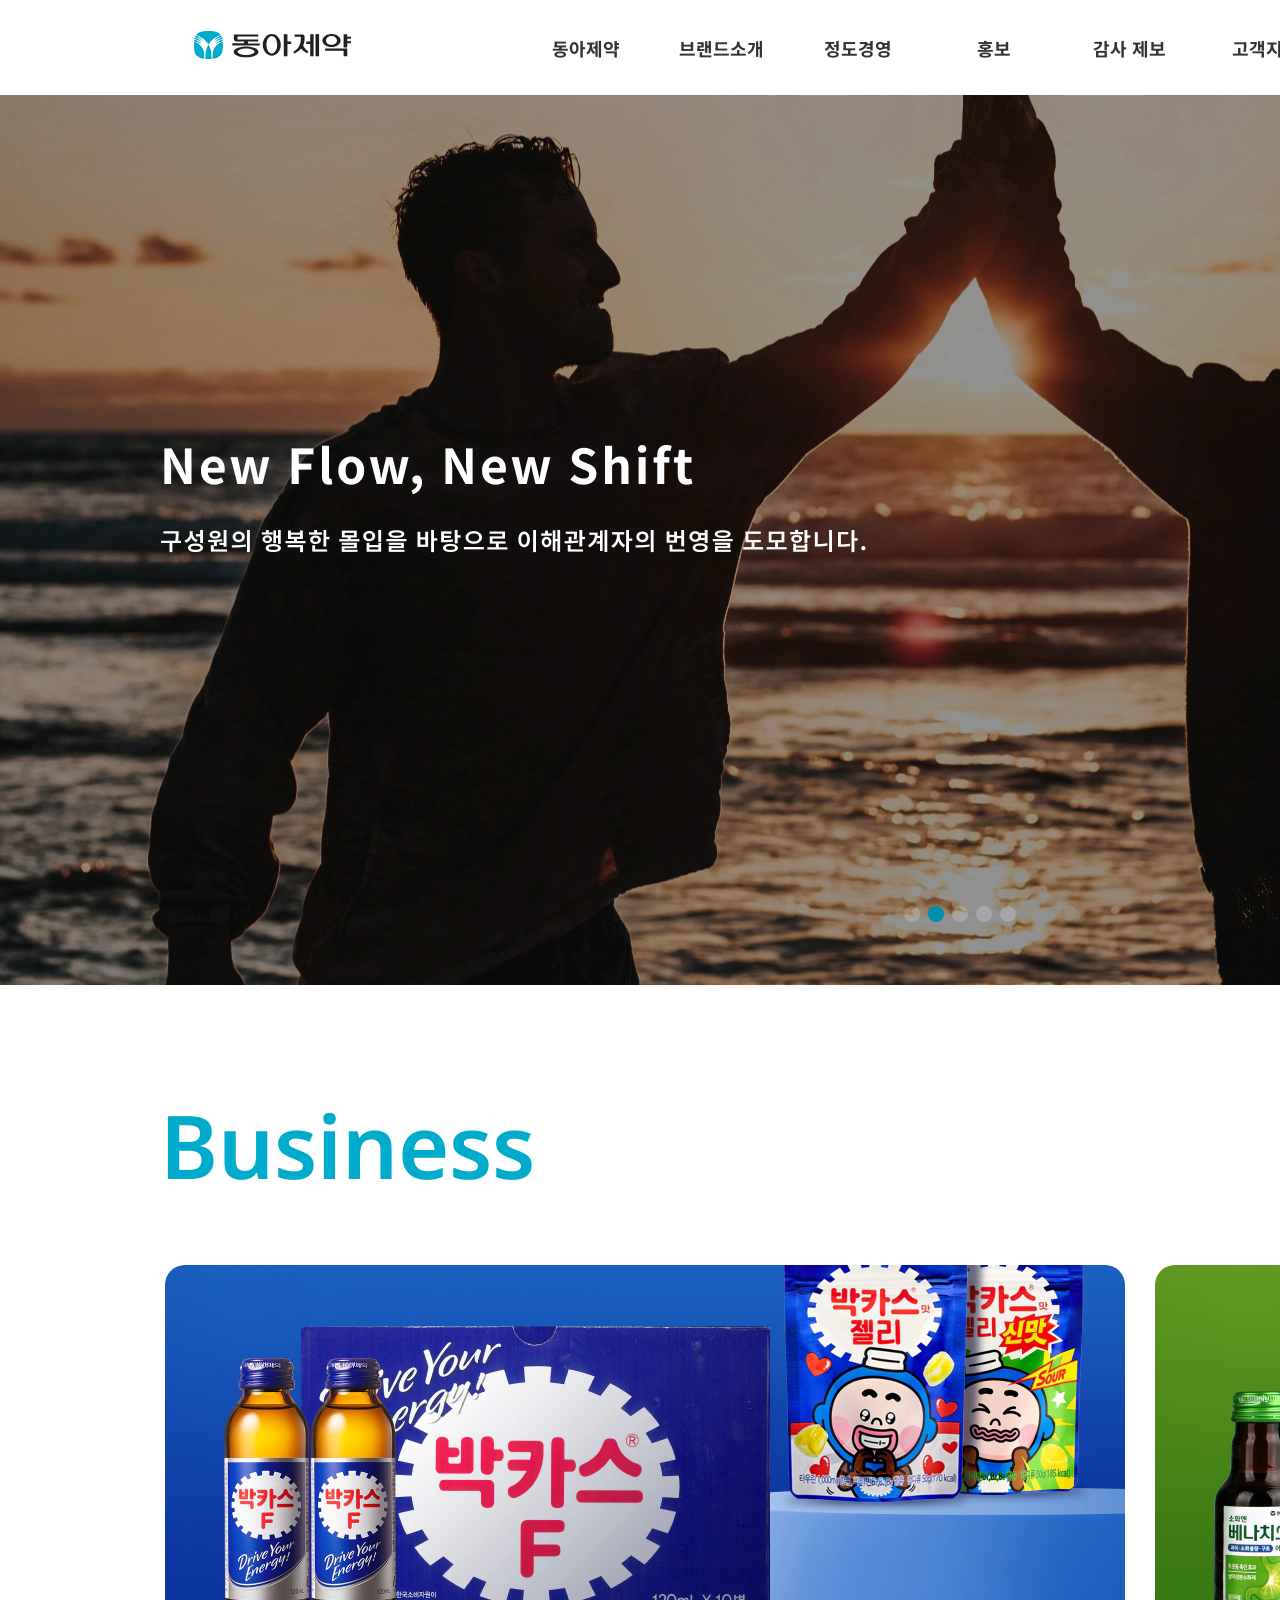
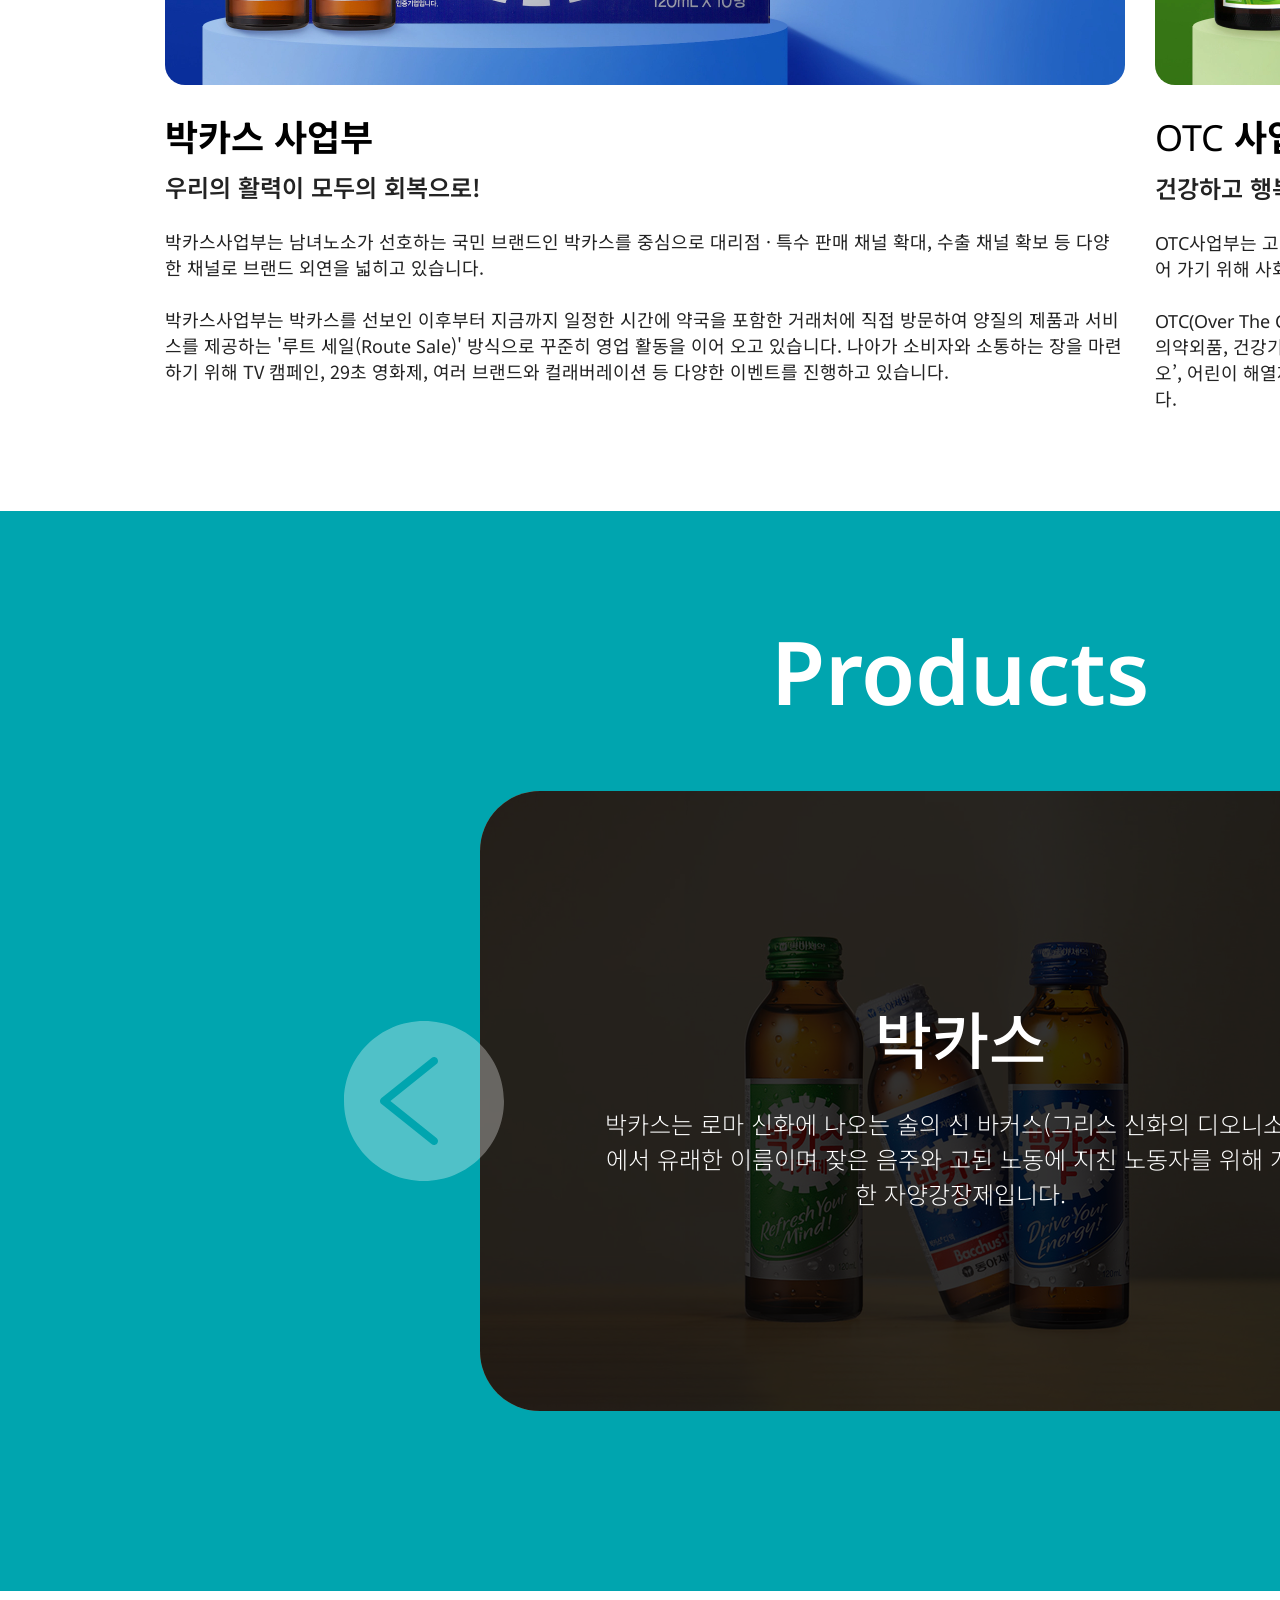
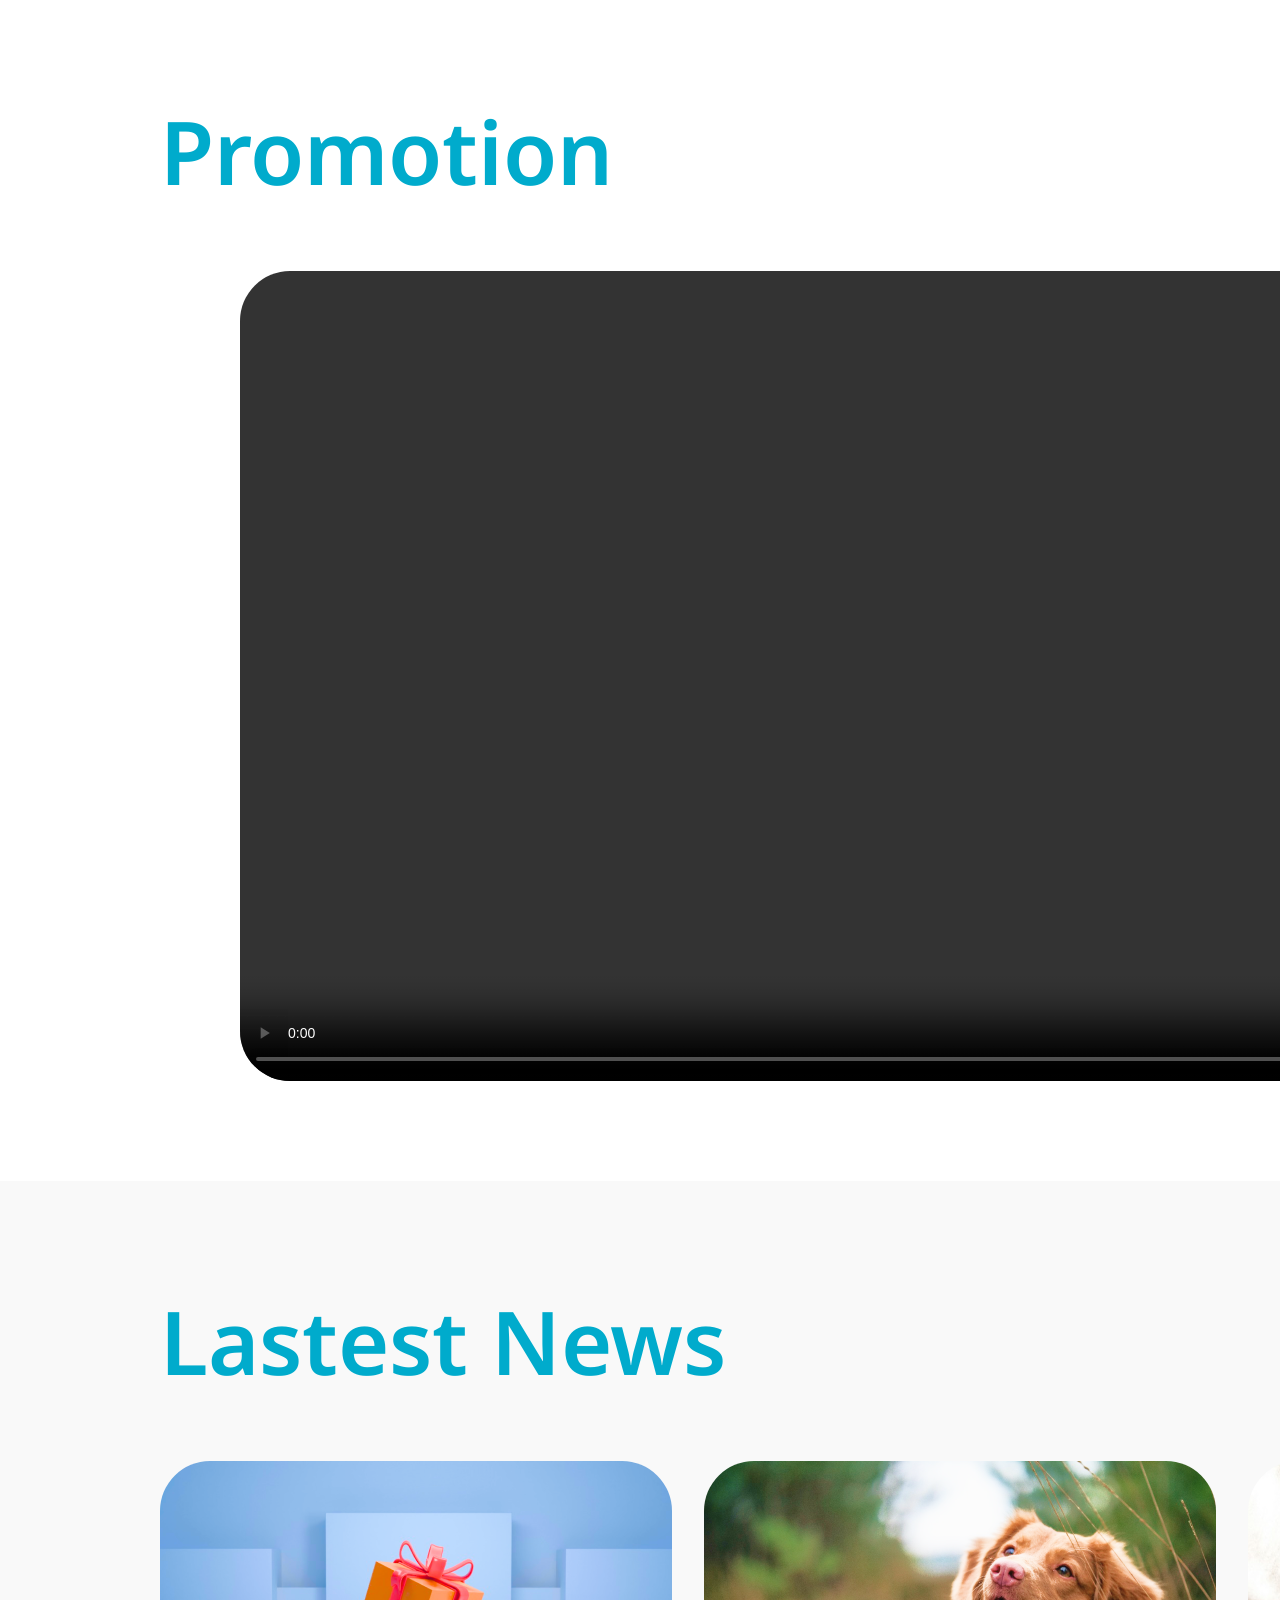
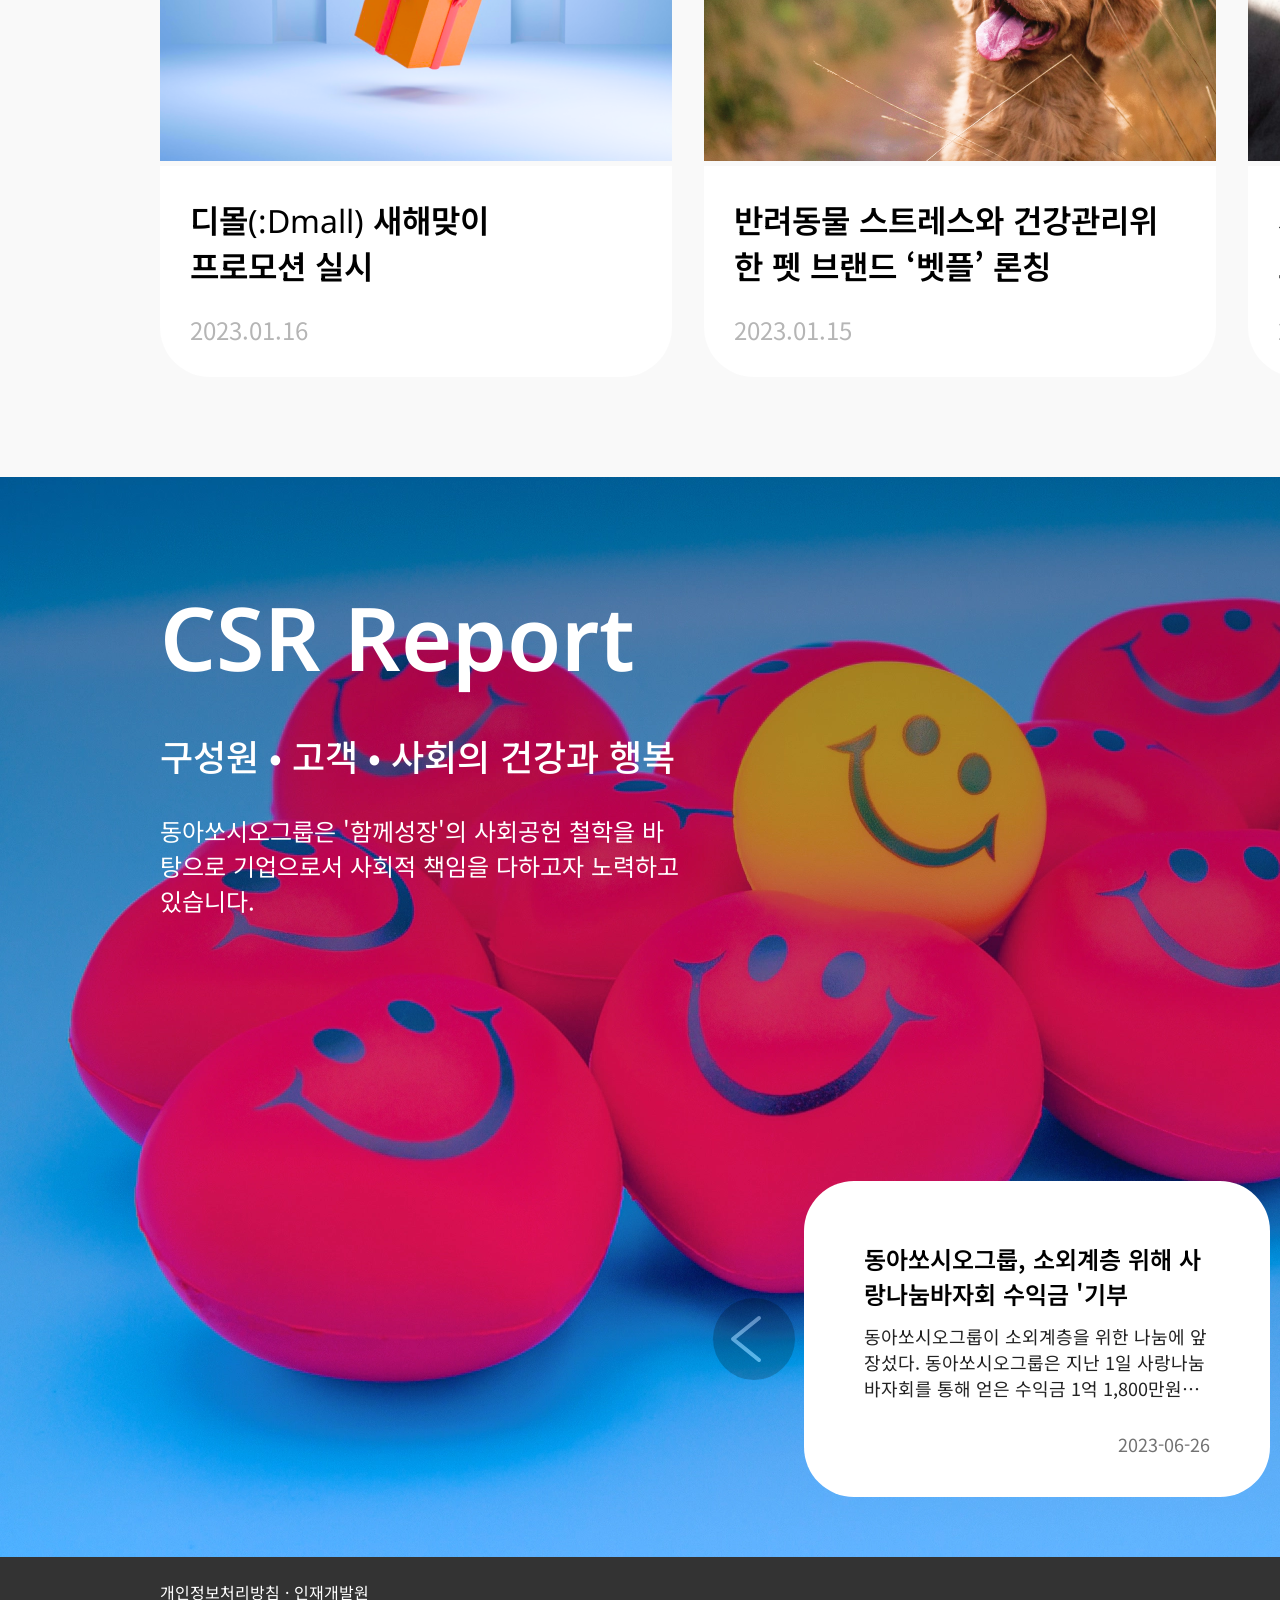
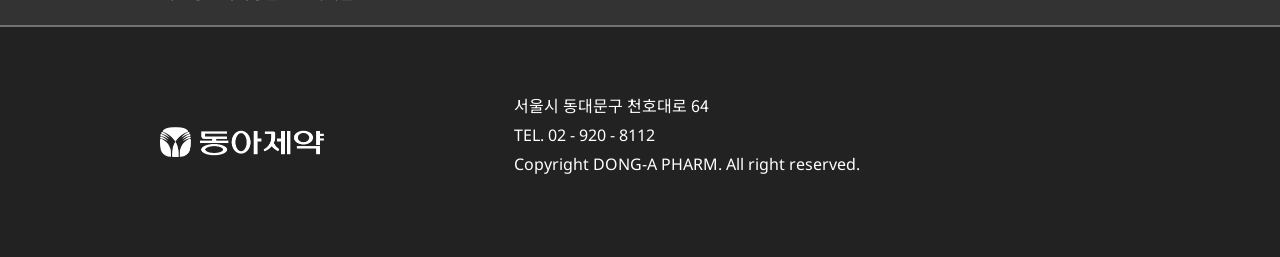
<file: index.html>
<!DOCTYPE html>
<html lang="ko">

<head>
    <meta charset="UTF-8">
    <meta name="viewport" content="width=device-width, initial-scale=1.0, minimum-scale=1, maximum-scale=1">
    <title></title>
    <!--구글아이콘 링크 시작-->
    <link rel="stylesheet" href="https://fonts.googleapis.com/css2?family=Material+Symbols+Outlined:opsz,wght,FILL,GRAD@20..48,100..700,0..1,-50..200" />
    <!--구글아이콘 링크 끝-->

    <!--스와퍼 링크 시작-->
    <link rel="stylesheet" href="https://cdn.jsdelivr.net/npm/swiper@11/swiper-bundle.min.css" />
    <!--스와퍼 링크 끝-->

    <link rel="stylesheet" href="dong-a_header.css" type="text/css">
    <link rel="stylesheet" href="dong-a_all.css" type="text/css">
    <link rel="stylesheet" href="dong-a_home.css" type="text/css">
    <link rel="stylesheet" href="dong-a_footer.css" type="text/css">


    <!--구글폰트 링크 시작-->
    <link rel="preconnect" href="https://fonts.googleapis.com">
    <link rel="preconnect" href="https://fonts.gstatic.com" crossorigin>
    <link href="https://fonts.googleapis.com/css2?family=Noto+Sans+KR:wght@100..900&family=Noto+Sans:ital,wght@0,100..900;1,100..900&display=swap" rel="stylesheet">
    <!--구글폰트 링크 끝-->

    <style>
    </style>
</head>

<body>
    <!--헤더 시작-->
    <header id="header" class="wrap">
        <div class="container">
            <div class="row">
                <div class="header clearfix">
                    <div class="logo">
                        <a href="index.html">
                            <img src="img/logo.svg">
                        </a>
                    </div>
                    <nav class="gnb">
                        <ul class="clearfix">
                            <li><a href="dong-a_dpharm.html">동아제약</a>
                                <ul class="submenu">
                                    <li>
                                        <a href="dong-a_dpharm.html">소개</a>
                                    </li>
                                    <li>
                                        <a href="#">연혁</a>
                                    </li>
                                    <li>
                                        <a href="#">위치</a>
                                    </li>
                                    <li>
                                        <a href="#">공고</a>
                                    </li>
                                </ul>
                            </li>
                            <li><a href="dong-a_intro_re.html">브랜드소개</a>
                                <ul class="submenu">
                                    <li>
                                        <a href="dong-a_intro_re.html">제품소개</a>
                                    </li>
                                    <li>
                                        <a href="#">제품<span class="en">FAQ</span></a>
                                    </li>
                                    <li><a href="#">제품소식</a></li>
                                </ul>
                            </li>
                            <li><a href="#">정도경영</a>
                            </li>
                            <li><a href="#">홍보</a>
                                <ul class="submenu">
                                    <li><a href="#">새소식</a></li>
                                    <li><a href="#">위드동아</a></li>
                                    <li><a href="#">자료실</a></li>
                                    <li><a href="#"><span class="en">AD</span>카페</a></li>
                                    <li><a href="#">90주년 <span class="en">E</span>-북</a></li>
                                </ul>
                            </li>
                            <li>
                                <a href="#">감사 제보</a>
                            </li>
                            <li>
                                <a href="#">고객지원</a>
                                <ul class="submenu">
                                    <li><a href="#">고객지원</a></li>
                                    <li><a href="#">소비자 기준</a></li>
                                    <li><a href="#">기부문의</a></li>
                                </ul>
                            </li>
                        </ul>
                    </nav>
                    <!--.nav-->
                    <div id="barMenu">
                        <div class="bar"></div>
                    </div>
                    <div class="tright">
                        <a href="#none">
                            <div class="gnb_lang">
                                <span class="material-symbols-outlined">language</span>
                            </div>
                        </a>
                        <a href="#none">
                            <div class="gnb_menu">
                                <span class="material-symbols-outlined">menu</span>
                            </div>
                        </a>
                    </div>
                </div>
                <!--.header-->
            </div>
            <!--.row-->
        </div>
        <!--.container-->
        <div id="gnbBg"></div>
    </header>
    <!--헤더 끝-->

    <!--탑으로 가는 버튼 시작-->
    <button onclick="topFunction()" id="myBtn" title="Go to top">
        <span class="material-symbols-outlined">
            arrow_upward
        </span>
    </button>
    <!--탑으로 가는 버튼 끝-->

    <!--메인이미지 시작-->
    <section class="main">
        <div class="swiper mySwiper1">
            <div class="swiper-wrapper">
                <div class="swiper-slide">
                    <img src="img/main1.webp">
                </div>
                <div class="swiper-slide">
                    <img src="img/main2.webp">
                </div>
                <div class="swiper-slide">
                    <img src="img/main3.webp">
                </div>
                <div class="swiper-slide">
                    <img src="img/main4.webp">
                </div>
                <div class="swiper-slide">
                    <img src="img/main5.webp">
                </div>
            </div>
            <div class="swiper-pagination"></div>
        </div>
    </section>
    <!--메인이미지 끝-->

    <!--Business 섹션 시작 (1번째 섹션)-->
    <section class="sec-dep">
        <h3 class="mt en wrap">Business</h3>
        <div class="swiper mySwiper2">
            <div class="swiper-wrapper dep-align">
                <div class="swiper-slide">
                    <div class="dep-bac">
                        <div class="dep-img">
                            <img src="img/bac.webp">
                        </div>
                        <div class="dep-txt">
                            <p class="dep-mt">
                                박카스 사업부
                            </p>
                            <p class="dep-subt">
                                우리의 활력이 모두의 회복으로!
                            </p>
                            <p class="dep-p">
                                박카스사업부는 남녀노소가 선호하는 국민 브랜드인 박카스를 중심으로 대리점 · 특수 판매 채널 확대, 수출 채널 확보 등 다양한 채널로 브랜드 외연을 넓히고 있습니다.<br><br>
                                박카스사업부는 박카스를 선보인 이후부터 지금까지 일정한 시간에 약국을 포함한 거래처에 직접 방문하여 양질의 제품과 서비스를 제공하는 '루트 세일(<span class="en">Route Sale</span>)' 방식으로 꾸준히 영업 활동을 이어 오고 있습니다. 나아가 소비자와 소통하는 장을 마련하기 위해 TV 캠페인, 29초 영화제, 여러 브랜드와 컬래버레이션 등 다양한 이벤트를 진행하고 있습니다.
                            </p>
                        </div>
                    </div>
                </div>
                <div class="swiper-slide">
                    <div class="dep-otc">
                        <div class="dep-img">
                            <img src="img/otc.webp">
                        </div>
                        <div class="dep-txt">
                            <p class="dep-mt">
                                <span class="en">OTC</span> 사업부
                            </p>
                            <p class="dep-subt">
                                건강하고 행복한 삶을 위하여!
                            </p>
                            <p class="dep-p">
                                <span class="en">OTC</span>사업부는 고객을 향한 따뜻한 마음과 건강한 가치를 바탕으로 제품 개발, 마케팅, 영업 활동을 전개하며 건강한 사회를 만들어 가기 위해 사회적 책임 의식을 가지고 일하고 있습니다.<br><br>
                                <span class="en">OTC(Over The Counter drug / quasi drugs / dietary supplement)</span>는 약국에서 의사 처방 없이 구입할 수 있는 일반의약품, 의약외품, 건강기능식품 등을 뜻합니다. 주요 브랜드로 감기약 ‘판피린’, 여드름 흉터 치료제 ‘노스카나’, 위운동 소화제 ‘베나치오’, 어린이 해열제 ‘챔프’, 경구용 피임제 ‘마이보라’와 ‘멜리안’, 염모제 ‘비겐크림톤’등이 오랫동안 소비자에게 사랑받고 있습니다.
                            </p>
                        </div>
                    </div>
                </div>
                <div class="swiper-slide">
                    <div class="dep-life">
                        <div class="dep-img">
                            <img src="img/life.webp">
                        </div>
                        <div class="dep-txt">
                            <p class="dep-mt">
                                생활건강 사업부
                            </p>
                            <p class="dep-subt">
                                일상을 특별하게, 삶을 건강하게!
                            </p>
                            <p class="dep-p">
                                생활건강사업부는 가족의 건강을 기원하는 마음으로 누구나 안심할 수 있는 소재와 원료를 찾고 연구한 다음 제품에 적용하고 있으며, 건강기능식품, 생활용품 등을 중심으로 고객의 일상을 살피고 보호하는 일에 집중하고 있습니다.<br><br>
                                생활건강사업부가 주도하는 혁신의 바탕에는 체내 삽입형 생리용품 '템포', 건강기능식품 '써큐란' 등 역사가 깊은 브랜드가 있습니다. 이와 더불어 변화하는 환경에서 소비자가 필요로 하는 것을 연구하며 생활소비재 검가드, 조르단, 솔리아, 모닝케어와 건강기능식품 미니막스, 비타그란, 오쏘몰, 셀파렉스 등 새로운 브랜드를 개발하고 출시함으로써 유기적인 조직을 갖추고 있습니다.
                            </p>
                        </div>
                    </div>
                </div>
                <div class="swiper-slide">
                    <div class="dep-dummy">
                        <div class="dep-img">
                            <img src="img/dum.webp">
                        </div>
                        <div class="dep-txt">
                            <p class="dep-mt">
                                더미 사업부
                            </p>
                            <p class="dep-subt">
                                진정한 아름다움은 건강한 피부에서!
                            </p>
                            <p class="dep-p">
                                더마사업부는 오랜 기간 피부 과학에 관한 연구 자산과 "진정한 아름다움은 건강한 피부에서 시작된다"라는 신념을 바탕으로 고객의 고민에 다가서서 아름다움의 비결을 찾고 있습니다.<br><br>
                                더마사업부의 첫 번째 브랜드 ‘파티온<span class="en">(FATION)</span>’은 스스로 운명을 개척해 나가겠다는 뜻을 담았으며, 여드름 흉터 치료제로부터 시작된 헤파린 연구의 결실로 안티 트러블 시스템<span class="en">(Anti Trouble System)</span>을 구축하였습니다. 무엇보다 고객의 피부 고민을 함께 해결하고 민감한 피부를 보호하고자 믿을 수 있는 더마 화장품을 만들어 가고 있습니다.
                            </p>
                        </div>
                    </div>
                </div>
                <div class="swiper-slide transprc">
                    <div class="dep-dummy">
                        <div class="dep-img">
                            <img src="img/dum.webp">
                        </div>
                        <div class="dep-txt">
                            <p class="dep-mt">
                                더미 사업부
                            </p>
                            <p class="dep-subt">
                                진정한 아름다움은 건강한 피부에서!
                            </p>
                            <p class="dep-p">
                                더마사업부는 오랜 기간 피부 과학에 관한 연구 자산과 "진정한 아름다움은 건강한 피부에서 시작된다"라는 신념을 바탕으로 고객의 고민에 다가서서 아름다움의 비결을 찾고 있습니다.<br><br>
                                더마사업부의 첫 번째 브랜드 ‘파티온(FATION)’은 스스로 운명을 개척해 나가겠다는 뜻을 담았으며, 여드름 흉터 치료제로부터 시작된 헤파린 연구의 결실로 안티 트러블 시스템(Anti Trouble System)을 구축하였습니다. 무엇보다 고객의 피부 고민을 함께 해결하고 민감한 피부를 보호하고자 믿을 수 있는 더마 화장품을 만들어 가고 있습니다.
                            </p>
                        </div>
                    </div>
                </div>
            </div>
        </div>
    </section>
    <!--Business 섹션 끝 (1번째 섹션)-->

    <!--Products 섹션 시작 (2번째 섹션)-->
    <section class="sec-prd">
        <h3 class="mt-prd en">Products</h3>
        <div class="swiper mySwiper3">
            <div class="swiper-wrapper">
                <div class="swiper-slide">
                    <div class="prd-bac">
                        <div class="prd-txt">
                            <p class="prd-mt">
                                박카스
                            </p>
                            <p class="prd-p">
                                박카스는 로마 신화에 나오는 술의 신 바커스(그리스 신화의 디오니소스)에서 유래한 이름이며 잦은 음주와 고된 노동에 지친 노동자를 위해 개발한 자양강장제입니다.
                            </p>
                        </div>
                    </div>
                </div>
                <div class="swiper-slide">
                    <div class="prd-nosca">
                        <div class="prd-txt">
                            <p class="prd-mt">
                                노스카나
                            </p>
                            <p class="prd-p">
                                노스카나는 국내에서 출시한 흉터 치료제 중 여드름 흉터에 효능 효과가 있어 남다른 관심을 받고 있습니다.
                            </p>
                        </div>
                    </div>
                </div>
                <div class="swiper-slide">
                    <div class="prd-tempo">
                        <div class="prd-txt">
                            <p class="prd-mt">
                                템포
                            </p>
                            <p class="prd-p">
                                템포는 1977년부터 여성의 고민을 함께해 온 의약외품 생리용품 브랜드입니다. 템포와 함께 여성이 건강한 삶을 영위하는 것, 그것이 우리가 존재하는 이유입니다.
                            </p>
                        </div>
                    </div>
                </div>
                <div class="swiper-slide">
                    <div class="prd-fation">
                        <div class="prd-txt">
                            <p class="prd-mt">
                                파티온
                            </p>
                            <p class="prd-p">
                                동아제약 더마 연구센터의 피부 건강을 향한 끊임없는 연구 개발을 통해 탄생된 파티온은 엄격한 과정을 통해 검증된 근거 기반의 안심 처방으로 효능 중심의 헬스 & 뷰티 솔루션을 제공합니다.
                            </p>
                        </div>
                    </div>
                </div>
                <div class="swiper-slide">
                    <div class="prd-selfrx">
                        <div class="prd-txt">
                            <p class="prd-mt">
                                셀파렉스
                            </p>
                            <p class="prd-p">
                                셀파렉스는 개인의 건강 타입에 따라 스스로 제품을 간편하게 선택할 수 있어 보다 능동적이고 프로페셔널한 건강관리를 가능하게 만드는 동아제약의 건강기능식품 대표 브랜드입니다.
                            </p>
                        </div>
                    </div>
                </div>
            </div>
            <div class="swiper-button-prev prd-button_l">
                <img src="img/prd_left.svg">
            </div>
            <div class="swiper-button-next prd-button_r">
                <img src="img/prd_right.svg">
            </div>
        </div>
    </section>
    <!--Products 섹션 끝 (2번째 섹션)-->

    <!--Promotion 섹션 시작 (3번째 섹션)-->
    <section class="sec-promo">
        <h3 class="mt en wrap">Promotion</h3>
        <div class="video">
            <video src="img/baccus.mp4" controls muted autoplay loop></video>
        </div>
        <!--<div class="video wrap">
                <iframe width="1920px" height="1080px" src="https://www.youtube.com/embed/9431MlsYeg0?si=lJ25-OD6F4l2BOWl&amp;controls=0&autoplay=1&amp;loop=1&amp;mute=1" title="YouTube video player" frameborder="0" allow="accelerometer; autoplay; clipboard-write; encrypted-media; gyroscope; picture-in-picture; web-share" referrerpolicy="strict-origin-when-cross-origin" allowfullscreen></iframe>
            </div>-->
    </section>
    <!--Promotion 섹션 끝 (3번째 섹션)-->

    <!--Lastest News 섹션 시작 (4번째 섹션)-->
    <section class="news">
        <h3 class="mt en wrap">Lastest News</h3>
        <div class="news-ct wrap">
            <div class="news-c" onclick="location.href ='#none'" style="cursor:pointer;">
                <img src="img/last1.png">
                <div class="news-p">
                    <span class="news-t ">
                        디몰<span class="en">(:Dmall)</span> 새해맞이<br>프로모션 실시
                    </span>
                    <span class="news-date">
                        2023.01.16
                    </span>
                </div>
            </div>
            <div class="news-c" onclick="location.href ='#none'" style="cursor:pointer;">
                <img src="img/last2.png">
                <div class="news-p">
                    <span class="news-t ">
                        반려동물 스트레스와 건강관리위한 펫 브랜드 ‘벳플’ 론칭
                    </span>
                    <span class="news-date">
                        2023.01.15
                    </span>
                </div>
            </div>
            <div class="news-c" onclick="location.href ='#none'" style="cursor:pointer;">
                <img src="img/last3.png">
                <div class="news-p">
                    <span class="news-t ">
                        저자극 프랑스 향수 ‘레상스 데 노트’ 카카오톡 선물하기 입점
                    </span>
                    <span class="news-date">
                        2023.01.09
                    </span>
                </div>
            </div>
        </div>
    </section>
    <!--Lastest News 섹션 끝 (4번째 섹션)-->

    <!--CSR 섹션 시작 (5번째 섹션)-->
    <section class="csr">
        <div class="csr-l wrap">
            <h3 class="mt-csr en">
                CSR Report
            </h3>
            <h2 class="st-csr">
                구성원 • 고객 • 사회의 건강과 행복
            </h2>
            <p class="tp-csr">
                동아쏘시오그룹은 '함께성장'의 사회공헌 철학을 바탕으로 기업으로서 사회적 책임을 다하고자 노력하고 있습니다.
            </p>
        </div>
        <div class="csr-r">
            <div class="swiper mySwiper4">
                <div class="swiper-wrapper">
                    <div class="swiper-slide">
                        <div class="csr-ct">
                            <div class="csr-c">
                                <p class="csr-mt">
                                    동아쏘시오그룹, 소외계층 위해 사랑나눔바자회 수익금 '기부
                                </p>
                                <p class="csr-p">
                                    동아쏘시오그룹이 소외계층을 위한 나눔에 앞장섰다. 동아쏘시오그룹은 지난 1일 사랑나눔바자회를 통해 얻은 수익금 1억 1,800만원을 동대문구사회복지협의회에 전달했다고 22일 밝혔다.
                                </p>
                                <p class="csr-date">
                                    2023-06-26
                                </p>
                            </div>
                            <div class="csr-c">
                                <p class="csr-mt">
                                    동아제약, 이웃 사랑 전하기 위한 '사랑나눔바자회' 개최
                                </p>
                                <p class="csr-p">
                                    동아제약(대표이사 사장 백상환)은 오는 6월 1일 오전 9시 30분부터 서울 동대문구 용두동 본사 앞에서 임직원들과 동대문구 지역주민을 대상으로 ‘사랑나눔 바자회’를 개최한다고 26일 밝혔다.
                                </p>
                                <p class="csr-date">
                                    2023-06-23
                                </p>
                            </div>
                        </div>
                    </div>
                    <div class="swiper-slide">
                        <div class="csr-ct">
                            <div class="csr-c">
                                <p class="csr-mt">
                                    동아ST, 구립동대문장애인종합복지관에 소독티슈 전달식 진행
                                </p>
                                <p class="csr-p">
                                    동아에스티(대표이사 사장 김민영)는 지난 20일 구립동대문장애인종합복지관에서 동아참메드 환경표면 소독 티슈<span class="en">(ED Wipes)</span> 전달식을 진행했다고 밝혔다.
                                </p>
                                <p class="csr-date">
                                    2023-06-21
                                </p>
                            </div>
                            <div class="csr-c">
                                <p class="csr-mt">
                                    동아쏘시오그룹, 구립동대문장애인종합복지관과 용인 에버랜드서 ‘동고동락’ 나들이 행사 진행
                                </p>
                                <p class="csr-p">
                                    동아제약(대표이사 사장 백상환)은 오는 6월 1일 오전 9시 30분부터 서울 동대문구 용두동 본사 앞에서 임직원들과 동대문구 지역주민을 대상으로 ‘사랑나눔 바자회’를 개최한다고 26일 밝혔다.
                                </p>
                                <p class="csr-date">
                                    2023-05-11
                                </p>
                            </div>
                        </div>
                    </div>
                    <div class="swiper-slide">
                        <div class="csr-ct">
                            <div class="csr-c">
                                <p class="csr-mt">
                                    수석문화재단, 2023학년도 장학증서 수여식 개최
                                </p>
                                <p class="csr-p">
                                    수석문화재단은 지난 10일 동아쏘시오그룹 본사 대강당에서 ‘2023학년도 장학증서 수여식’을 열고 1학기 신규 장학생 18명(대학생 9명, 고등학생 9명)과 기존 장학생 20명 등 총 38명에게 장학금 7천5백만원을 지원키로 했다. 이날 수여식에는 수석문화재단 박광순 이사장, 정재훈 동아쏘시오홀딩스 사장, 백상환 동아제약 사장 등 관계자들이 참석했다.
                                </p>
                                <p class="csr-date">
                                    2023-05-10
                                </p>
                            </div>
                            <div class="csr-c">
                                <p class="csr-mt">
                                    동아제약, ‘<span class="en">SAVE2SAVE</span> 캠페인’ 서울대공원서 자원봉사활동 실시
                                </p>
                                <p class="csr-p">
                                    동아제약(대표이사 사장 백상환)은 지난 18일 경기도 과천시 서울대공원 동물원에서 ‘어린이가그린 <span class="en">SAVE2SAVE</span>’ 캠페인을 자원봉사활동을 실시했다고 20일 밝혔다.
                                </p>
                                <p class="csr-date">
                                    2023-03-28
                                </p>
                            </div>
                        </div>
                    </div>
                </div>
                <div class="swiper-button-next csr-button_r">
                    <img src="img/csr_right.svg">
                </div>
                <div class="swiper-button-prev csr-button_l">
                    <img src="img/csr_left.svg">
                </div>
            </div>
        </div>
    </section>
    <!--CSR 섹션 끝 (5번째 섹션)-->

    <!--푸터 시작-->
    <footer>
        <div class="foot1">
            <div class="ft1">
                <div class="f-tl kr">
                    <span class="ft-txt">
                        <a href="#none">
                            개인정보처리방침
                        </a>
                    </span>
                    <span class="ft-txt">
                        ·
                    </span>
                    <span class="ft-txt">
                        <a href="#none">
                            인재개발원
                        </a>
                    </span>
                </div>

                <div class="f-tr">
                    <span class="ft-txt en">
                        <a href="#none">
                            Family Site
                        </a>
                    </span>
                    <span class="material-symbols-outlined">
                        expand_circle_down
                    </span>
                </div>

            </div>
        </div>

        <div class="foot2">
            <div class="ft2">
                <div class="flfm">
                    <div class="fl">
                        <div class="fl-logo">
                            <img src="_html/img/donga-w-h.png">
                        </div>
                    </div>
                    <div class="fm">
                        <p class="kr">
                            서울시 동대문구 천호대로 64
                        </p>
                        <p class="en">
                            TEL. 02 - 920 - 8112
                        </p>
                        <p class="en">
                            Copyright DONG-A PHARM. All right reserved.
                        </p>
                    </div>
                </div>
                <div class="fr">
                    <div class="fr1">
                        <div class="fr1-number en">
                            <p>080 - 920 - 2002</p>
                        </div>
                        <div class="fr1-p kr">
                            <p>오전 9:30 ~ 오후 5:00</p>
                            <p>(점심시간 12:00 ~ 13:00 제외)</p>
                        </div>
                    </div>
                    <div class="fr2">
                        <span>
                            <a href="#none">
                                <img src="_html/img/icon/insta.png">
                            </a>
                        </span>
                        <span>
                            <a href="#none">
                                <img src="_html/img/icon/naver.png">
                            </a>
                        </span>
                        <span>
                            <a href="#none">
                                <img src="_html/img/icon/facebook.png">
                            </a>
                        </span>
                        <span>
                            <a href="#none">
                                <img src="_html/img/icon/youtube.png">
                            </a>
                        </span>
                    </div>
                </div>
            </div>
        </div>
    </footer>
    <!--푸터 끝-->

    <!--헤더 스크립트 시작-->
    <script src="https://ajax.googleapis.com/ajax/libs/jquery/1.12.4/jquery.min.js"></script>

    <script src="header.js">
    </script>
    <!--헤더 스크립트 끝-->

    <!--메인이미지 스크립트 시작-->
    <script src="https://cdn.jsdelivr.net/npm/swiper@11/swiper-bundle.min.js"></script>    
    <script src="main_img-swiper.js">
    </script>
    <!--메인이미지 스크립트 끝-->

    <!--Business 스크립트 시작-->
    <script src="business-swiper.js">
    </script>
    <!--Business 스크립트 끝-->

    <!--Products 스크립트 시작-->
    <script src="product-swiper.js">
    </script>
    <!--Products 스크립트 끝-->

    <!--CSR 스크립트 시작-->
    <script src="csr-swiper.js">
    </script>
    <!--CSR 스크립트 끝-->

    <!--탑으로 가는 버튼 스크립트 시작-->
    <script src="mybtn.js">
    </script>
    <!--탑으로 가는 버튼 스크립트 끝-->
</body>

</html>
</file>
<file: dong-a_header.css>
.clearfix::before,
.clearfix::after {
    content: "";
    display: block;
    clear: both;
}

#header {
    width: 1920px;
    height: 95px;
    /* gnbBg의 기준점 */
    position: relative;
    position: fixed;
    top: 0;
    left: 0;
    z-index: 10;
}

.container {
    width: 100%;
    height: inherit;
    margin: 0 auto;
    background-color: white;
    position: sticky;
    top: 0;
    left: 0;
    z-index: 10;
}

.row {
    padding: 0 28px;
}

/* media */

/* pc 네비게이션 */
@media(min-width:0px) {
    .header {
        display: flex;
        justify-content: space-between;
    }

    .header .logo {
        width: 184px;
        height: 95px;
        display: flex;
        align-items: center;
        justify-content: center;
        float: left;
    }

    .header .gnb {
        float: right;
    }
    
    .header .gnb > ul > li {
        width: 136px;
        padding: 35px 0;
        float: left;
        /* 가상요소 기준점 */
        position: relative;
    }

    /* li 가상요소 */
    .header .gnb > ul > li::after {
        content: "";
        position: absolute;
        left: 0;
        bottom: 0;
        width: 100%;
        height: 3px;
        background-color: #193a6f;
        /* 마우스 오버 시 파란 줄 나오게하기 */
        transform: scaleX(0);
        transition: all 0.3s;
    }
    

    .header .gnb > ul > li:hover::after{
            /* 마우스 오버 시 파란 줄 나오게하기 */
    transform: scaleX(1)
}

.header .gnb > ul > li > a {
    display: block;
    font-size: 18px;
    font-weight: bold;
    text-align: center;
}

.header .gnb > ul > li > .submenu {
    position: absolute;
    left: 0;
    top: 95px;
    /* background-color: #ccc; */
    width: 100%;
    z-index: 10;
    display: none;
}

.header .gnb > ul > li > .submenu > li > a {
    display: block;
    font-size: 16px;
    font-weight: 500;
    text-align: center;
    padding: 20px 0;
}

.header .gnb > ul > li > .submenu > li > a:hover {
    font-weight: bold;
}

.tright {
    height: 95px;
    align-items: center;
    display: flex;
    justify-content: flex-end;
}

.tright .material-symbols-outlined {
    font-size: 30px;
    margin-left: 20px
}

#gnbBg {
    width: 100%;
    height: 332px;
    background-color: #f9f9f9;
    position: absolute;
    left: 0;
    top: 95px;
    z-index: 9;
    display: none;
}

/*@media(max-width:1300px){
        .container{width: 100%;}*/
}


/*@media(max-width:1024px){}
        
        /* 모바일 네비게이션 */
@media(max-width:0px) {
    .row {
        padding: 0 20px;
    }
    
    .header .logo {
        width: 100%;
        height: 95px;
        display: flex;
        justify-content: center;
        align-items: center;
    }

    .header .gnb {
        /* container에 기준점 미리 잡아놓음 */
        position: absolute;
        left: -300px;
        width: 250px;
        height: calc(100vh - 95px);
        background-color: #fff;
        transition: 0.5s;
    }

    .header .gnb.open {
        left: 0;
    }

    .header > .gnb > ul {
        border-top: 1px solid #dbdbdb;
        border-bottom: 1px solid #dbdbdb;
    }

    .header > .gnb > ul > li {
        width: 100%;
        border-top: 1px solid #dbdbdb;
        border-bottom: 1px solid #dbdbdb;
    }

    .header > .gnb > ul > li > a {
        display: block;
        font-size: 16px;
        font-weight: bold;
        padding: 15px 30px;
    }

    .header > .gnb > ul > li > .submenu {
        display: none;
        height: auto;
    }

    .header > .gnb > ul > li > .submenu > li {
        border-top: 1px solid #dbdbdb;
    }

    .header > .gnb > ul > li > .submenu > li > a {
        display: block;
        font-size: 14px;
        padding: 10px 60px;
    }

    #barMenu {
        width: 40px;
        height: 25px;
        /* background-color: #ccc; */
        /* container에 이미 realative 기준점 있음*/
        position: absolute;
        top: 30px;
        left: 20px;
        cursor: pointer;
    }

    #barMenu .bar {
        width: 40px;
        height: 4px;
        background-color: #1d1d1f;
        /* bar::before, after 기준점 */
        position: relative;
    }

    #barMenu .bar::before,
    #barMenu .bar::after {
        content: "";
        position: absolute;
        width: 40px;
        height: 4px;
        background-color: #1d1d1f;
        left: 0;
        top: 10px;
    }

    #barMenu .bar::after {
        top: 20px;
    }
}
</file>
<file: dong-a_all.css>
* {
    margin: 0;
    padding: 0;
    box-sizing: border-box;
    font-family: "Noto Sans KR", sans-serif;
    font-optical-sizing: auto;
    font-weight: normal;
    font-style: normal;
}

.wrap {
    width: 1600px;
    margin: auto;
}

li {
    list-style: none;
}

a {
    text-decoration: none;
    color: #333;
}

.en {
    font-family: "Noto Sans", sans-serif;
    font-optical-sizing: auto;
    font-weight: normal;
    font-style: normal;
    font-variation-settings:
        "wdth"100;
}

/*탑으로 가는 버튼 시작*/
        #myBtn {
            display: none;
            position: fixed;
            bottom: 20px;
            right: 30px;
            z-index: 99;
            font-size: 1px;
            border: none;
            outline: none;
            background-color: rgba(0, 142, 170, 1);
            color: white;
            cursor: pointer;
            padding: 15px;
            border-radius: 50px;
        }

        #myBtn:hover {
            background-color: #555;
        }

        /*탑으로 가는 버튼 끝*/
</file>
<file: dong-a_home.css>
/*메인이미지 시작*/
.main {
    width: 1920px;
    height: 985px;
    margin: auto;
}
.swiper {
    width: 100%;
    height: 100%;
}

.swiper-slide {
    text-align: center;
    font-size: 18px;
    /*background: #fff;*/
    display: flex;
    justify-content: center;
    align-items: center;
}
.swiper-slide img {
    display: block;
    width: 100%;
    height: 100%;
    object-fit: cover;
}
.swiper-pagination{
    margin-bottom:50px;
}
.swiper-pagination-bullet{
    background-color:rgba(255,255,255,1);
    width:16px;
    height:16px;
}
.swiper-pagination-bullet-active{
    background-color:#008EAA;
}
/*메인이미지 끝*/

/*섹션별 타이틀 시작*/
/*Products섹션과 CSR섹션은 제외*/
.mt {
    font-size: 88px;
    font-weight: 600;
    color: #00ABCC;
}

/*섹션별 타이틀 끝*/

/*Business 섹션 시작 (1번째)*/
.sec-dep {
    width: 1920px;
    padding: 100px 0 100px 0;
    overflow-x: hidden;
}

.mySwiper2 {
    margin-top: 60px;
}

.dep-align {
    justify-content: flex-start;
    margin-left: 180px;
}

.transprc {
    opacity: 0;
}

.dep-img {
    width: 960px;
    height: 420px;
    border-radius: 20px;
    overflow: hidden;
}

.dep-img img {
    width: 100%;
    height: 100%
}

.dep-txt {
    width: 960px;
    text-align: left;
    margin-top: 24px;
}

.dep-mt {
    font-size: 36px;
    font-weight: bold;
}

.dep-subt {
    color: #232323;
    font-size: 24px;
    font-weight: 600;
    margin-top: 8px;
}

.dep-p {
    color: #232323;
    margin-top: 24px;
}

/*Business 섹션 끝 (1번째)*/

/*Products 섹션 시작 (2번째)*/
.sec-prd {
    width: 1920px;
    height: 1080px;
    background-color: #00A5AF;
    padding: 100px 0 0 0;
}

.mt-prd {
    /*Products타이틀*/
    text-align: center;
    font-size: 88px;
    font-weight: 600;
    color: white;
}

.swiper-button-next::after,
.swiper-button-prev::after {
    display: none;
}

.prd-button_r {
    margin-right: 400px;
}

.prd-button_l {
    margin-left: 400px;
}

.mySwiper3 {
    margin-top: 60px;
    height: 620px;
}

.prd-txt {
    background-color: rgba(0, 0, 0, 0.8);
    width: 100%;
    height: 100%;
    padding: 0 120px;
    display: flex;
    flex-direction: column;
    justify-content: center;
    align-items: center;
}

.prd-bac {
    width: 960px;
    height: 620px;
    border-radius: 60px;
    overflow: hidden;
    text-align: center;
    background: url(img/prd-bac.jpg);
    background-repeat: no-repeat;
    background-size: contain;
}

.prd-bac:hover > .prd-txt {
    display: none;
}

.prd-nosca {
    width: 960px;
    height: 620px;
    border-radius: 60px;
    overflow: hidden;
    align-items: center;
    background: url(img/prd-nosca.jpg);
    background-repeat: no-repeat;
    background-size: contain;
}

.prd-nosca:hover > .prd-txt {
    display: none;
}

.prd-tempo {
    width: 960px;
    height: 620px;
    border-radius: 60px;
    overflow: hidden;
    align-items: center;
    background: url(img/prd-tempo.jpg);
    background-repeat: no-repeat;
    background-size: contain;
}

.prd-tempo:hover > .prd-txt {
    display: none;
}

.prd-fation {
    width: 960px;
    height: 620px;
    border-radius: 60px;
    overflow: hidden;
    align-items: center;
    background: url(img/prd-fation.jpg);
    background-repeat: no-repeat;
    background-size: contain;
}

.prd-fation:hover > .prd-txt {
    display: none;
}

.prd-selfrx {
    width: 960px;
    height: 620px;
    border-radius: 60px;
    overflow: hidden;
    align-items: center;
    background: url(img/prd-selfrx.jpg);
    background-repeat: no-repeat;
    background-size: contain;
}

.prd-selfrx:hover > .prd-txt {
    display: none;
}

.prd-mt {
    color: white;
    font-size: 62px;
    font-weight: 500;
}

.prd-p {
    color: white;
    font-size: 24px;
    margin-top: 24px;
    font-weight: 300;
}

/*Products 섹션 끝 (2번째)*/

/*Promotion 섹션 시작 (3번째)*/
.sec-promo {
    width: 1920px;
    padding: 100px 0 100px 0;
}

.video {
    margin:60px auto 0;
    width: 1440px;
    height: 810px;
    border-radius: 50px;
    overflow: hidden;
    position: relative;
}

.video > video {
    position: absolute;
    top: 0;
    left: 0;
    width: 100%;
    height: 100%;
}

iframe {
    position: absolute;
    top: 0;
    left: 0;
    width: 100%;
    height: 100%;
}

/*Promotion 섹션 끝 (3번째)*/

/*Lastest News 섹션 시작 (4번째)*/
.news {
    width: 1920px;
    background-color: #f9f9f9;
    padding: 100px 0 100px 0;
}

.news-ct {
    padding-top:60px;
    display: flex;
    justify-content: space-between;
}

.news-c {
    width: 512px;
    border-radius: 50px;
    overflow: hidden;
}

.news-c:hover {
    box-shadow: 0px 0px 0px 6px #008EAA;
}

.news-p {
    background-color: white;
    display: grid;
    padding: 30px;
}

.news-t {
    font-weight: 600;
    font-size: 32px;
    margin-bottom: 24px;
}

.news-date {
    font-size: 24px;
    color: #B5B5B5;
}

/*Lastest News 섹션 끝 (4번째)*/

/*CSR 섹션 시작 (5번째)*/
.csr {
    width: 1920px;
    height: 1080px;
    position: relative;
    background: url(img/csr-bg.webp);
    background-size: cover;
    background-repeat: no-repeat;

}

.csr-l {
    position: absolute;
    top: 100px;
    left: 160px;
    width: 520px;
}

.mt-csr {
    /*SCR타이틀*/
    font-size: 88px;
    font-weight: 600;
    color: white;
}

.st-csr {
    margin-top: 32px;
    font-size: 36px;
    color: white;
    font-weight: 500;
}

.tp-csr {
    margin-top: 32px;
    font-size: 24px;
    color: white;
}

.csr-r {
    width: 1160px;
    height: 316px;
    position: absolute;
    right: 60px;
    bottom: 60px;
}

.csr-ct {
    width: 952px;
    display: flex;
    justify-content: space-between;
}

.csr-c {
    width: 49%;
    padding: 60px 60px 40px 60px;
    background-color: white;
    border-radius: 50px;
}

.csr-mt {
    display: -webkit-box;
    -webkit-line-clamp: 2;
    -webkit-box-orient: vertical;
    overflow: hidden;
    text-overflow: ellipsis;
    text-align: left;
    font-size: 24px;
    font-weight: 600;
}

.csr-p {
    display: -webkit-box;
    -webkit-line-clamp: 3;
    -webkit-box-orient: vertical;
    overflow: hidden;
    text-overflow: ellipsis;
    font-size: 18px;
    text-align: left;
    color: #232323;
    margin-top: 12px;
}

.csr-date {
    color: #727272;
    font-size: 18px;
    text-align: right;
    margin-top: 30px;
}

.csr-button_r {
    margin-right: 30px;
}

.csr-button_l {
    margin-left: 30px;
}

/*CSR 섹션 끝 (5번째)*/
</file>
<file: dong-a_footer.css>
/*footer*/
        footer {
            width: 1920px;
            height: 300px;
            background-color: #222;
            color: white;
        }

        footer a {
            color: white;
        }

        /*foot1*/
        footer .foot1 {
            height: 70px;
            background-color: #333;
            border-bottom: 2px solid rgba(114, 114, 114, 1);
            font-size: 16px;
        }

        footer .foot1 .ft1 {
            height: 70px;
            display: flex;
            justify-content: space-between;
            align-items: center;
            margin: 0 160px 0 160px;
        }

        footer .foot1 .f-tl {
            display: flex;
            justify-content: space-between;
            align-items: center;
        }

        footer .foot1 .f-tr {
            display: flex;
            justify-content: space-between;
            align-items: center;
        }

        footer .foot1 .ft-txt {
            margin-right: 5px;
        }

        /*foot2*/
        footer .foot2 {
            height: 230px;
        }

        footer .foot2 .ft2 {
            height: 230px;
            display: flex;
            justify-content: space-between;
            margin: 0 160px 0 160px;
        }

        footer .foot2 .flfm {
            width: 700px;
            display: flex;
            justify-content: space-between;
        }

        footer .foot2 .fl img {
            height: 30px;
            margin-top: 100px;
        }

        footer .foot2 .fm {
            font-size: 16px;
            margin: 66px 0;
        }

        footer .foot2 .fm p {
            margin-bottom: 7px;
        }

        footer .foot2 .fr {
            text-align: right;
        }

        footer .foot2 .fr1 {
            margin-top: 52px;
            margin-bottom: 44px;
        }

        footer .foot2 .fr1-number {
            font-size: 24px;
        }

        footer .foot2 .fr1-p {
            font-size: 12px;
            color: rgba(181, 181, 181, 1)
        }

        footer .foot2 .fr img {
            height: 28px;
        }
</file>
